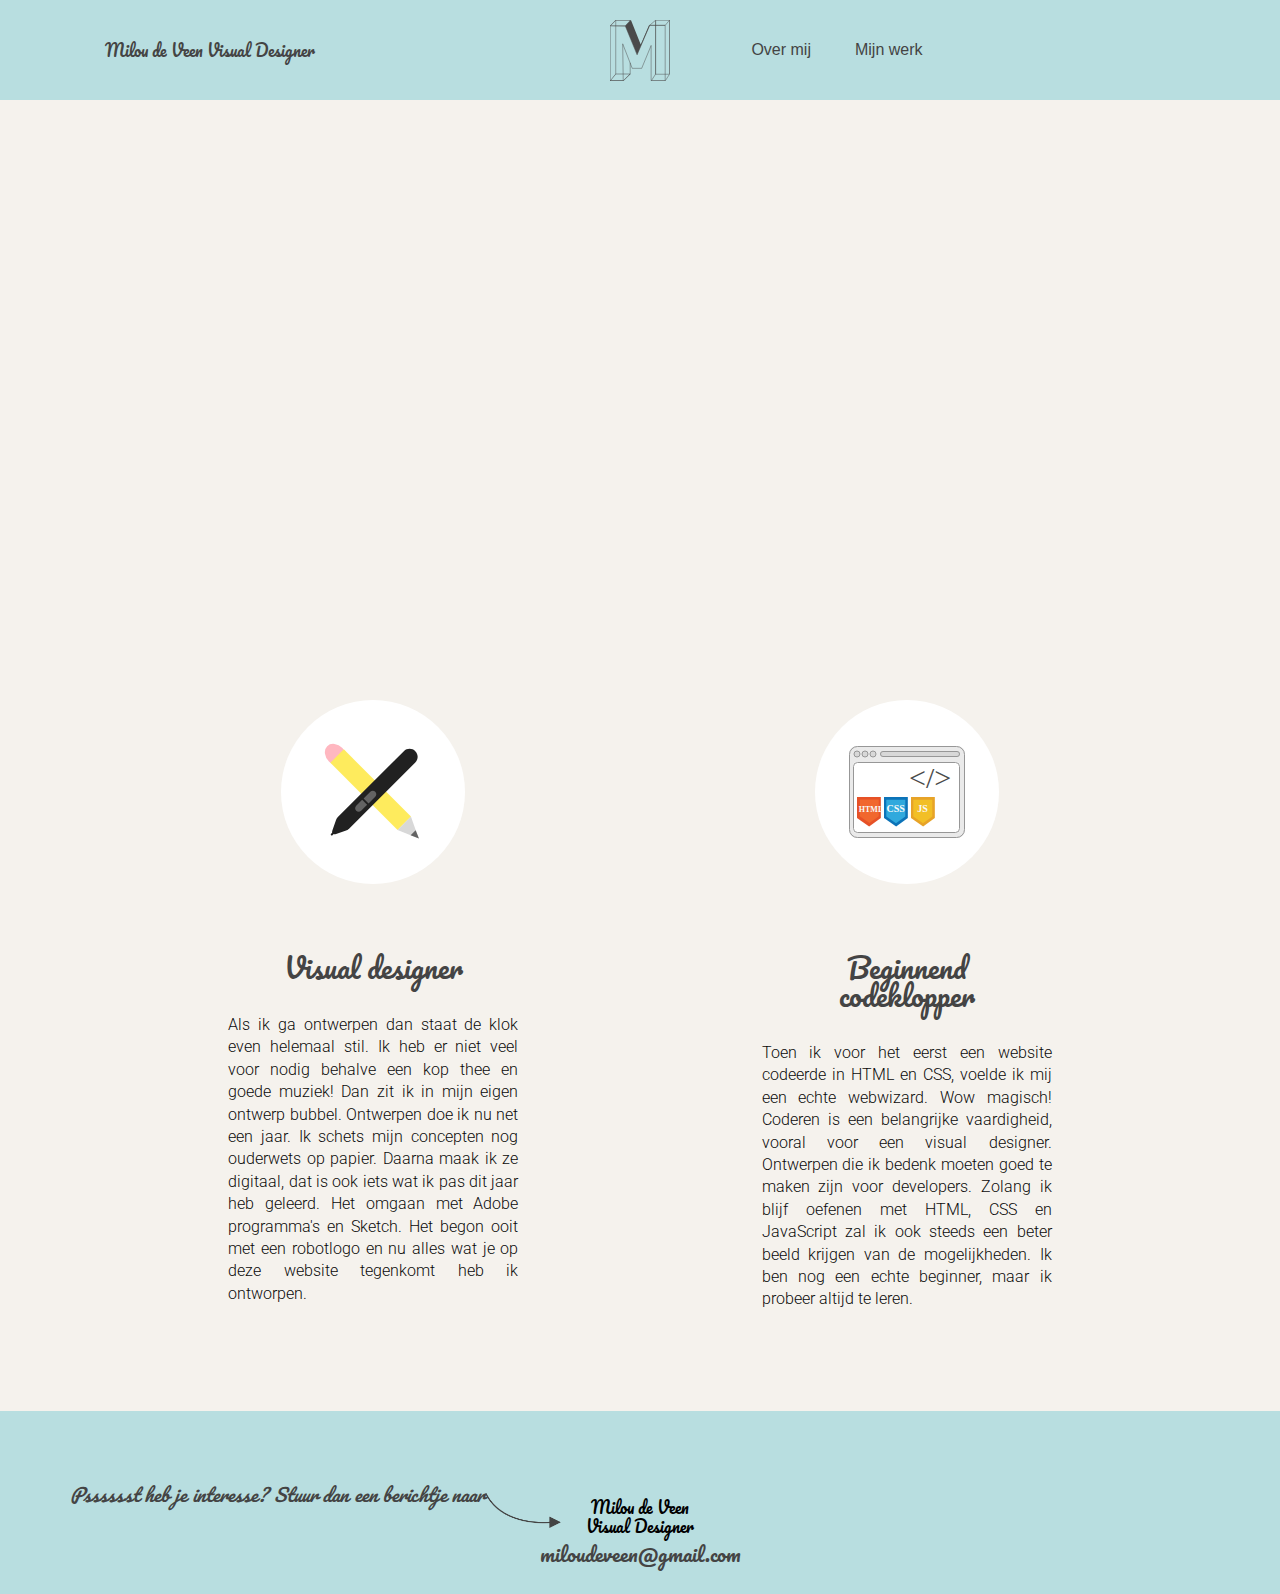
<file: index.html>
<!DOCTYPE html>
<html>

<head>
  <meta charset="utf-8">
  <meta name="viewport" content="width=device-width, initial-scale=1.0">
  <title>Milou's portfolio</title>
  <link href="styles/foundation.min.css" rel="stylesheet" type="text/css">
  <link href="styles/style.css" rel="stylesheet" type="text/css">
  <link href="https://fonts.googleapis.com/css?family=Roboto:300, 400" rel="stylesheet">
  <link href="https://fonts.googleapis.com/css?family=Pacifico" rel="stylesheet">
  <link href="assets/favicon.png" rel="shortcut icon" type="image/png">
</head>

<body>
  <header>
    <nav>
      <section class="span">
        <span class="begin-title show-for-small-only">Milou de Veen</span>
        <a href="index.html" class="begin-title hide-for-small">Milou de Veen Visual Designer</a>
      </section>
      <section>
        <ul id="logo-nav">
          <li>
            <a href="index.html">
              <img class="logo" src="assets/logo.svg" role="presentation" />
            </a>
          </li>
        </ul>
      </section>
      <section class="span show-for-small-only">
        <span class="begin-title">Visual Designer</span>
      </section>
      <section class="menu-section">
        <ul id="main-nav" class="menu">
          <li class="show-for-small-only active">
            <a href="index.html" class="active">Home</a>
          </li>
          <li>
            <a href="about.html">Over mij</a>
          </li>
          <li>
            <a href="cases.html">Mijn werk</a>
          </li>
        </ul>
      </section>
    </nav>
  </header>
  <div class="animation">
    <div id="scene-1">
      <div id="vinyl"></div>
      <div id="milou"></div>
      <div class="table-wrapper">
        <div id="table1" class="table"></div>
      </div>
    </div>
  </div>
  <section class="content">
    <div class="row">
      <div class="columns small-12 medium-6 large-3 large-offset-2">
        <img src="assets/design.svg" class="circle-image">
        <h3>Visual designer</h3>
        <p class="content-text">Als ik ga ontwerpen dan staat de klok even helemaal stil. Ik heb er niet veel voor nodig behalve een kop thee en goede muziek! Dan zit ik in mijn eigen ontwerp bubbel. Ontwerpen doe ik nu net een jaar. Ik schets mijn concepten nog ouderwets op papier. Daarna maak ik ze digitaal, dat is ook iets wat ik pas dit jaar heb geleerd. Het omgaan met Adobe programma's en Sketch. Het begon ooit met een robotlogo en nu alles wat je op deze website tegenkomt heb ik ontworpen. </p>
      </div>
      <div class="columns small-12 medium-6 large-3 end large-offset-2">
        <img src="assets/coderen.svg" class="circle-image">
        <h3>Beginnend codeklopper</h3>
        <p class="content-text">
          Toen ik voor het eerst een website codeerde in HTML en CSS, voelde ik mij een echte webwizard. Wow magisch! Coderen is een belangrijke vaardigheid, vooral voor een visual designer. Ontwerpen die ik bedenk moeten goed te maken zijn voor developers. Zolang ik blijf oefenen met HTML, CSS en JavaScript zal ik ook steeds een beter beeld krijgen van de mogelijkheden. Ik ben nog een echte beginner, maar ik probeer altijd te leren.
        </p>
      </div>
    </div>
  </section>
</body>
<footer class="contact">
  <div class="row">
    <h6>Psssssst heb je interesse? Stuur dan een berichtje naar</h6>
    <div class="contact-info">
      <p>Milou de Veen</p>
      <p>Visual Designer</p>
      <a href="mailto:miloudeveen@gmail.com" id="email">miloudeveen@gmail.com</a>
    </div>
  </div>
</footer>

</html>
</file>
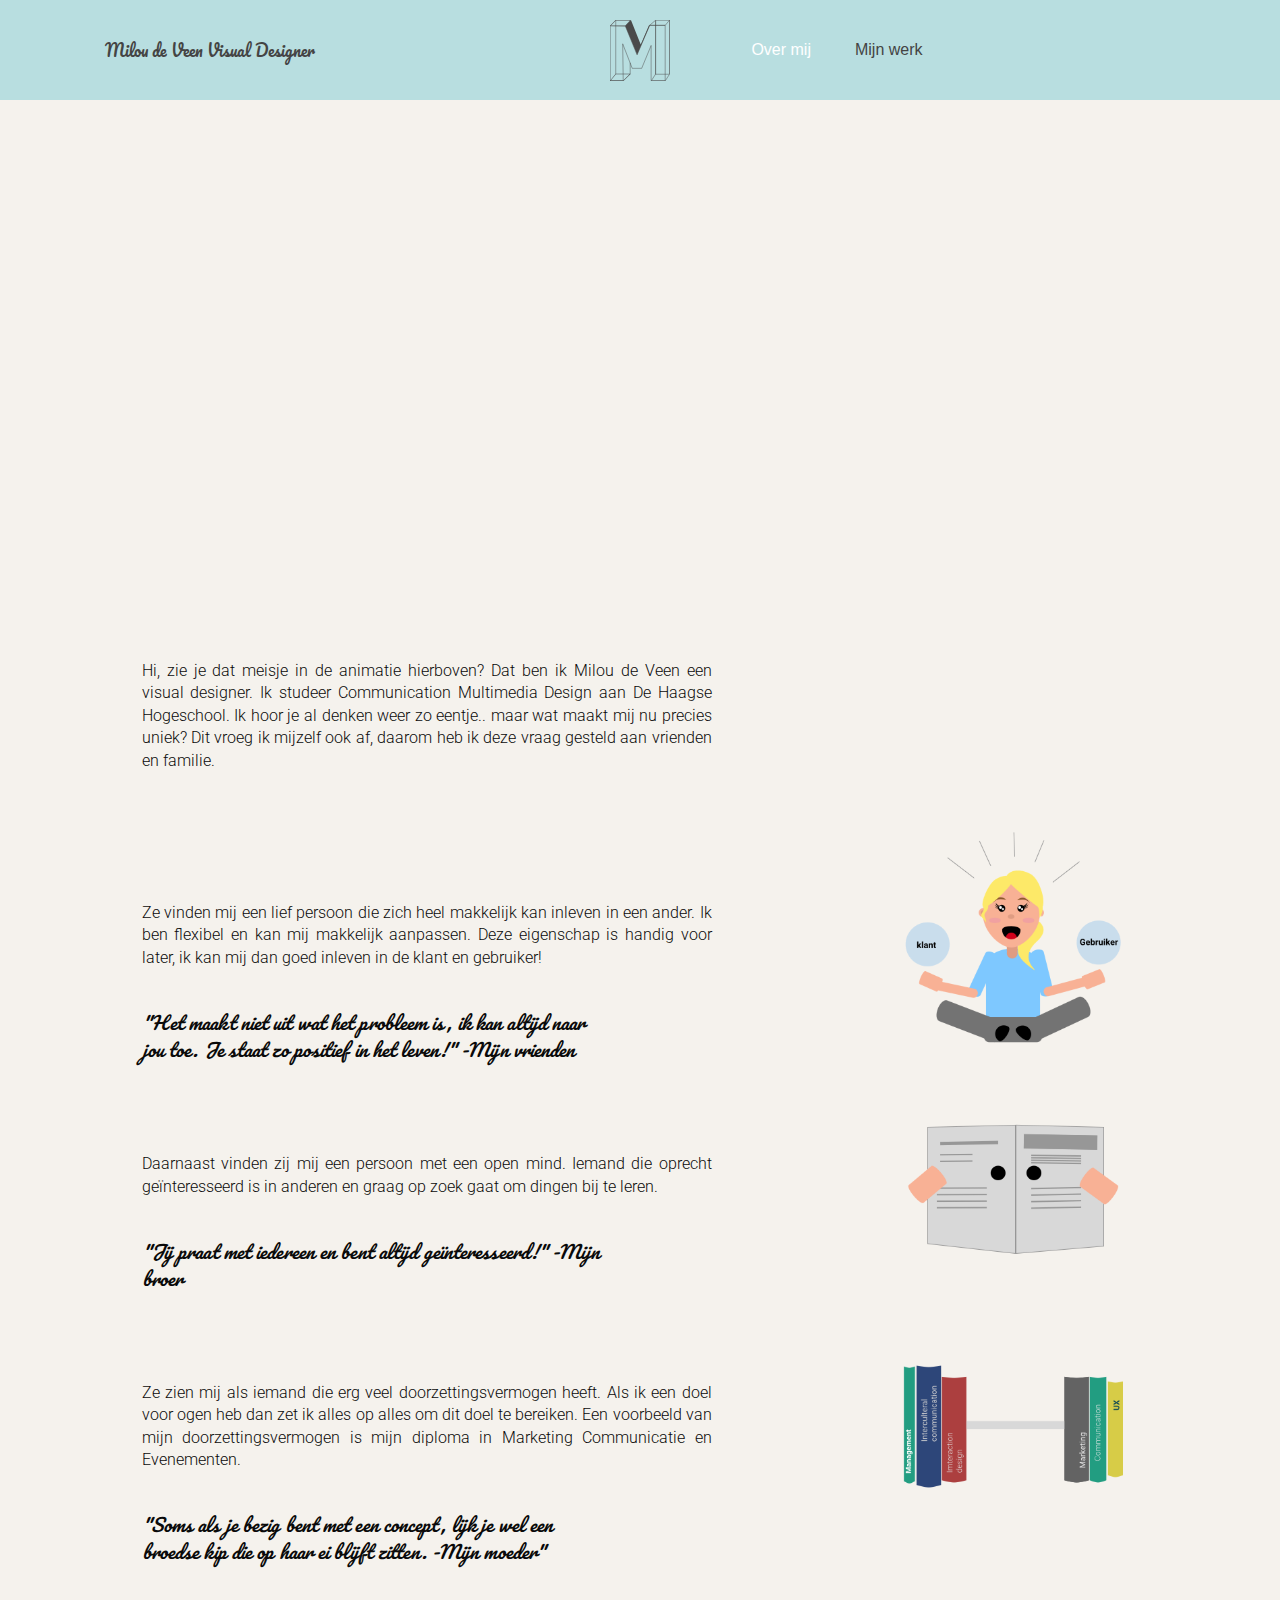
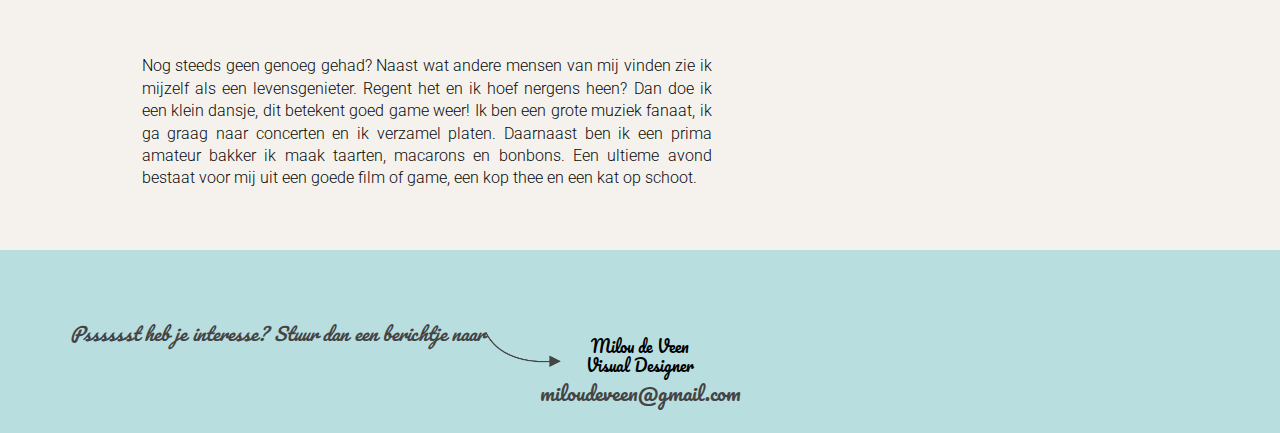
<file: about.html>
<!DOCTYPE html>
<html>
<head>
  <meta charset="utf-8">
  <meta name="viewport" content="width=device-width, initial-scale=1.0">
  <title>Milou's portfolio</title>
  <link href="styles/foundation.min.css" rel="stylesheet" type="text/css">
  <link href="styles/style.css" rel="stylesheet" type="text/css">
  <link href="https://fonts.googleapis.com/css?family=Roboto:300, 400" rel="stylesheet">
  <link href="https://fonts.googleapis.com/css?family=Pacifico" rel="stylesheet">
  <link href="assets/favicon.png" rel="shortcut icon" type="image/png">
</head>

<body>
  <header>
    <nav>
      <section class="span">
        <span class="begin-title show-for-small-only">Milou de Veen</span>
        <a href="index.html" class="begin-title hide-for-small">Milou de Veen Visual Designer</a>
      </section>
      <section>
        <ul id="logo-nav">
          <li>
            <a href="index.html">
              <img class="logo" src="assets/logo.svg" role="presentation" />
            </a>
          </li>
        </ul>
      </section>
      <section class="span show-for-small-only">
        <span class="begin-title">Visual Designer</span>
      </section>
      <section class="menu-section">
        <ul id="main-nav" class="menu">
          <li class="show-for-small-only active">
            <a href="index.html">Home</a>
          </li>
          <li>
            <a href="about.html" class="active">Over mij</a>
          </li>
          <li>
            <a href="cases.html">Mijn werk</a>
          </li>
        </ul>
      </section>
    </nav>
  </header>
  <div class="animation">
    <div id="scene-2">
      <div id="chef-hat"></div>
      <div id="milou"></div>
      <div class="table-wrapper">
        <div id="table2" class="table"></div>
      </div>
    </div>
  </div>
  <section class="introduction-about">
    <div class="row">
      <div class="columns small-12 medium-6 large-6 medium-offset-1">
        <p>Hi, zie je dat meisje in de animatie hierboven? Dat ben ik Milou de Veen een visual designer. Ik studeer Communication Multimedia Design aan De Haagse Hogeschool. Ik hoor je al denken weer zo eentje.. maar wat maakt mij nu precies uniek? Dit vroeg ik mijzelf ook af, daarom heb ik deze vraag gesteld aan vrienden en familie.</p>
      </div>
    </div>
  </section>
  <section class="content-about">
    <div class="row">
      <div class="columns small-12 medium-6 large-6 medium-offset-1">
        <p>Ze vinden mij een lief persoon die zich heel makkelijk kan inleven in een ander. Ik ben flexibel en kan mij makkelijk aanpassen. Deze eigenschap is handig voor later, ik kan mij dan goed inleven in de klant en gebruiker!</p>
        <blockquote>"Het maakt niet uit wat het probleem is, ik kan altijd naar jou toe. Je staat zo positief in het leven!" -Mijn vrienden</blockquote>
      </div>
      <div class="columns small-12 medium-3 large-3 medium-offset-1 end">
        <img src="assets/lotus_2.png" alt="lotushouding met klant en gebruiker in hand">
      </div>
    </div>
    <div class="row">
      <div class="columns small-12 medium-6 large-6 medium-offset-1 end">
        <p>Daarnaast vinden zij mij een persoon met een open mind. Iemand die oprecht geïnteresseerd is in anderen en graag op zoek gaat om dingen bij te leren.</p>
        <blockquote>"Jij praat met iedereen en bent altijd geïnteresseerd!" -Mijn broer</blockquote>
      </div>
      <div class="columns small-12 medium-3 large-3 medium-offset-1 end">
        <img src="assets/krant_2.png" alt="krant met ooggaten">
      </div>
    </div>
    <div class="row">
      <div class="columns small-12 medium-6 large-6 medium-offset-1">
        <p>Ze zien mij als iemand die erg veel doorzettingsvermogen heeft. Als ik een doel voor ogen heb dan zet ik alles op alles om dit doel te bereiken. Een voorbeeld van mijn doorzettingsvermogen is mijn diploma in Marketing Communicatie en Evenementen.</p>
        <blockquote>"Soms als je bezig bent met een concept, lijk je wel een broedse kip die op haar ei blijft zitten. -Mijn moeder"</blockquote>
      </div>
      <div class="columns small-12 medium-3 large-3 medium-offset-1 end">
        <img src="assets/halter.png" alt="halter gemaakt van boeken">
      </div>
    </div>
    <div class="row">
      <div class="columns small-12 medium-6 large-6 medium-offset-1">
        <!-- <div class="columns small-12 medium-6 large-6 medium-offset-1"> -->
        <p>Nog steeds geen genoeg gehad? Naast wat andere mensen van mij vinden zie ik mijzelf als een levensgenieter. Regent het en ik hoef nergens heen? Dan doe ik een klein dansje, dit betekent goed game weer! Ik ben een grote muziek fanaat, ik ga graag naar concerten en ik verzamel platen. Daarnaast ben ik een prima amateur bakker ik maak taarten, macarons en bonbons. Een ultieme avond bestaat voor mij uit een goede film of game, een kop thee en een kat op schoot. </p>
      </div>
    </div>
  </section>
</body>
<footer class="contact">
  <div class="row">
    <h6>Psssssst heb je interesse? Stuur dan een berichtje naar</h6>
    <div class="contact-info">
      <p>Milou de Veen</p>
      <p>Visual Designer</p>
      <a href="mailto:miloudeveen@gmail.com" id="email">miloudeveen@gmail.com</a>
    </div>
  </div>
</footer>

</html>
</file>
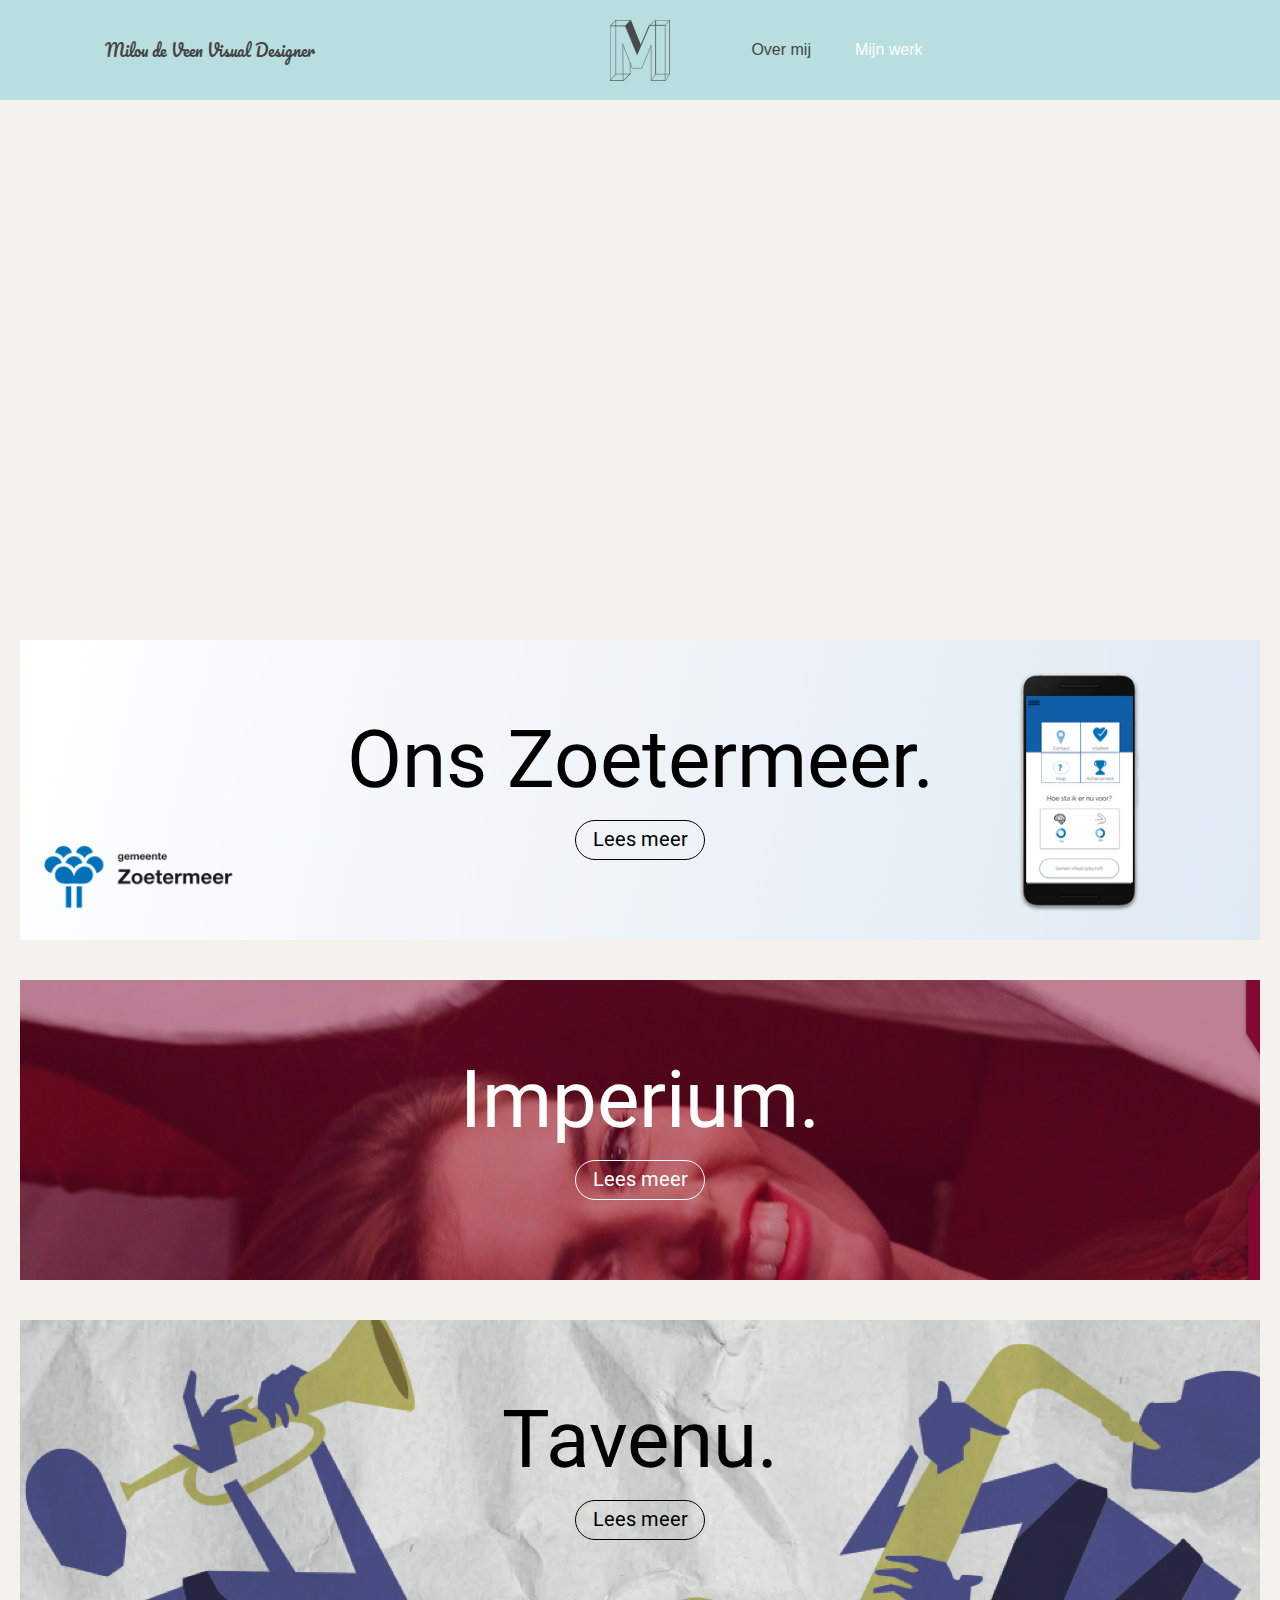
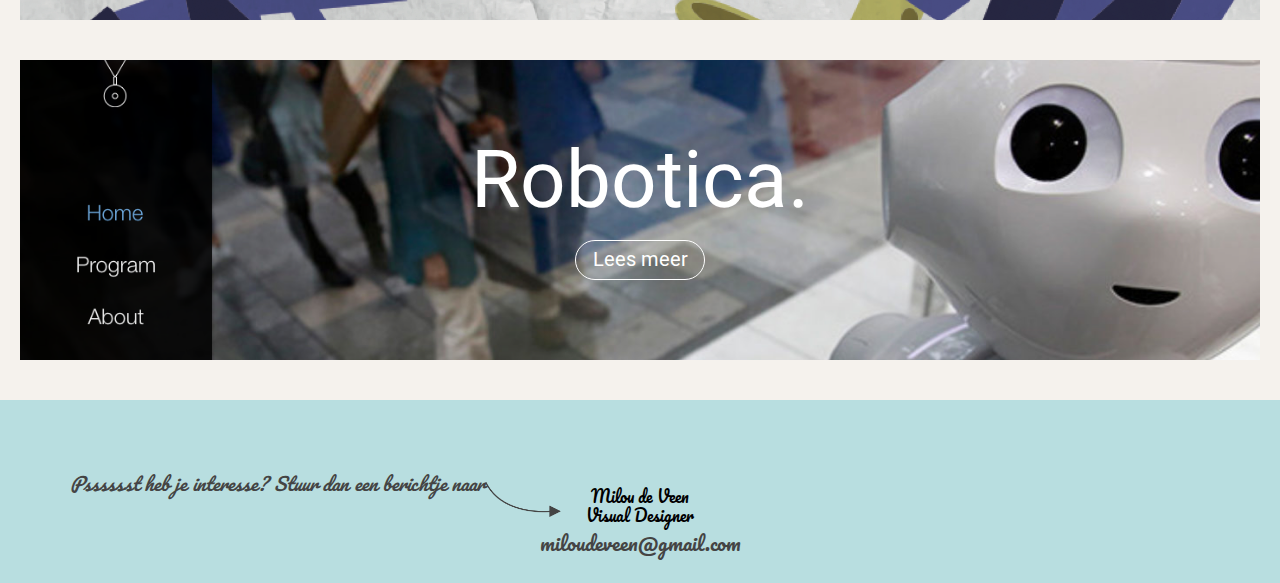
<file: cases.html>
<!DOCTYPE html>
<html>

<head>
  <meta charset="utf-8">
  <meta name="viewport" content="width=device-width, initial-scale=1.0">
  <title>Milou's portfolio</title>
  <link href="styles/foundation.min.css" rel="stylesheet" type="text/css">
  <link href="styles/style.css" rel="stylesheet" type="text/css">
  <link href="https://fonts.googleapis.com/css?family=Roboto:300, 400" rel="stylesheet">
  <link href="https://fonts.googleapis.com/css?family=Pacifico" rel="stylesheet">
  <link href="assets/favicon.png" rel="shortcut icon" type="image/png">
</head>

<body>
  <header>
    <nav>
      <section class="span">
        <span class="begin-title show-for-small-only">Milou de Veen</span>
        <a href="index.html" class="begin-title hide-for-small">Milou de Veen Visual Designer</a>
      </section>
      <section>
        <ul id="logo-nav">
          <li>
            <a href="index.html">
              <img class="logo" src="assets/logo.svg" role="presentation" />
            </a>
          </li>
        </ul>
      </section>
      <section class="span show-for-small-only">
        <span class="begin-title">Visual Designer</span>
      </section>
      <section class="menu-section">
        <ul id="main-nav" class="menu">
          <li class="show-for-small-only active">
            <a href="index.html">Home</a>
          </li>
          <li>
            <a href="about.html">Over mij</a>
          </li>
          <li>
            <a href="cases.html" class="active">Mijn werk</a>
          </li>
        </ul>
      </section>
    </nav>
  </header>
  <div class="animation">
    <div id="scene-3">
      <div id="poster"></div>
      <div id="milou"></div>
      <div class="table-wrapper">
        <div id="table3" class="table"></div>
      </div>
    </div>
  </div>
  <section class="cases">
    <div id="case-1" class="case black">
      <p>Ons Zoetermeer.</p>
      <a class="button" href="casestudy-onszoetermeer.html">Lees meer</a>
    </div>
    <div id="case-2" class="case white">
      <p>Imperium.</p>
      <a class="button" href="casestudy-imperium.html">Lees meer</a>
    </div>
    <div id="case-3" class="case black">
      <p>Tavenu.</p>
      <a class="button" href="casestudy-tavenu.html">Lees meer</a>
    </div>
    <div id="case-4" class="case white">
      <p>Robotica.</p>
      <a class="button" href="casestudy-robotica.html">Lees meer</a>
    </div>
  </section>
</body>
<footer class="contact">
  <div class="row">
    <h6>Psssssst heb je interesse? Stuur dan een berichtje naar</h6>
    <div class="contact-info">
      <p>Milou de Veen</p>
      <p>Visual Designer</p>
      <a href="mailto:miloudeveen@gmail.com" id="email">miloudeveen@gmail.com</a>
    </div>
  </div>
</footer>

</html>
</file>
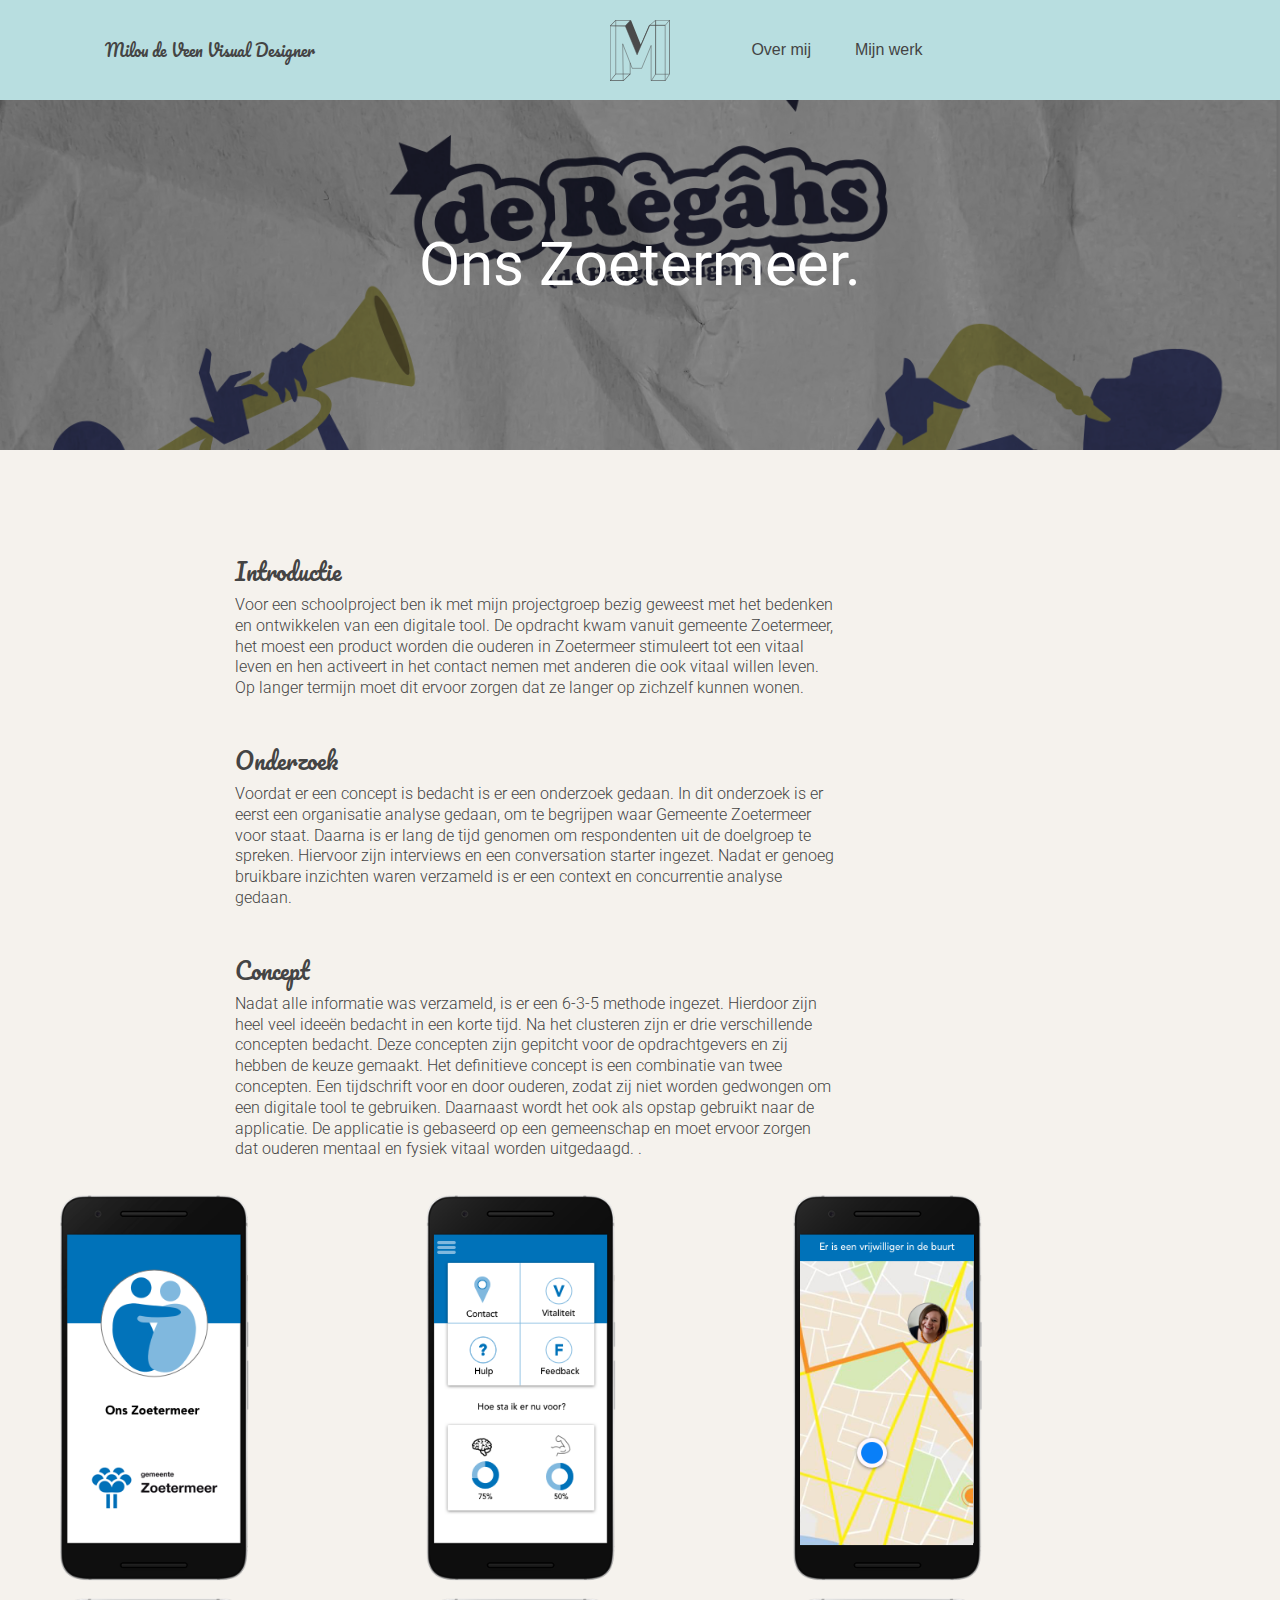
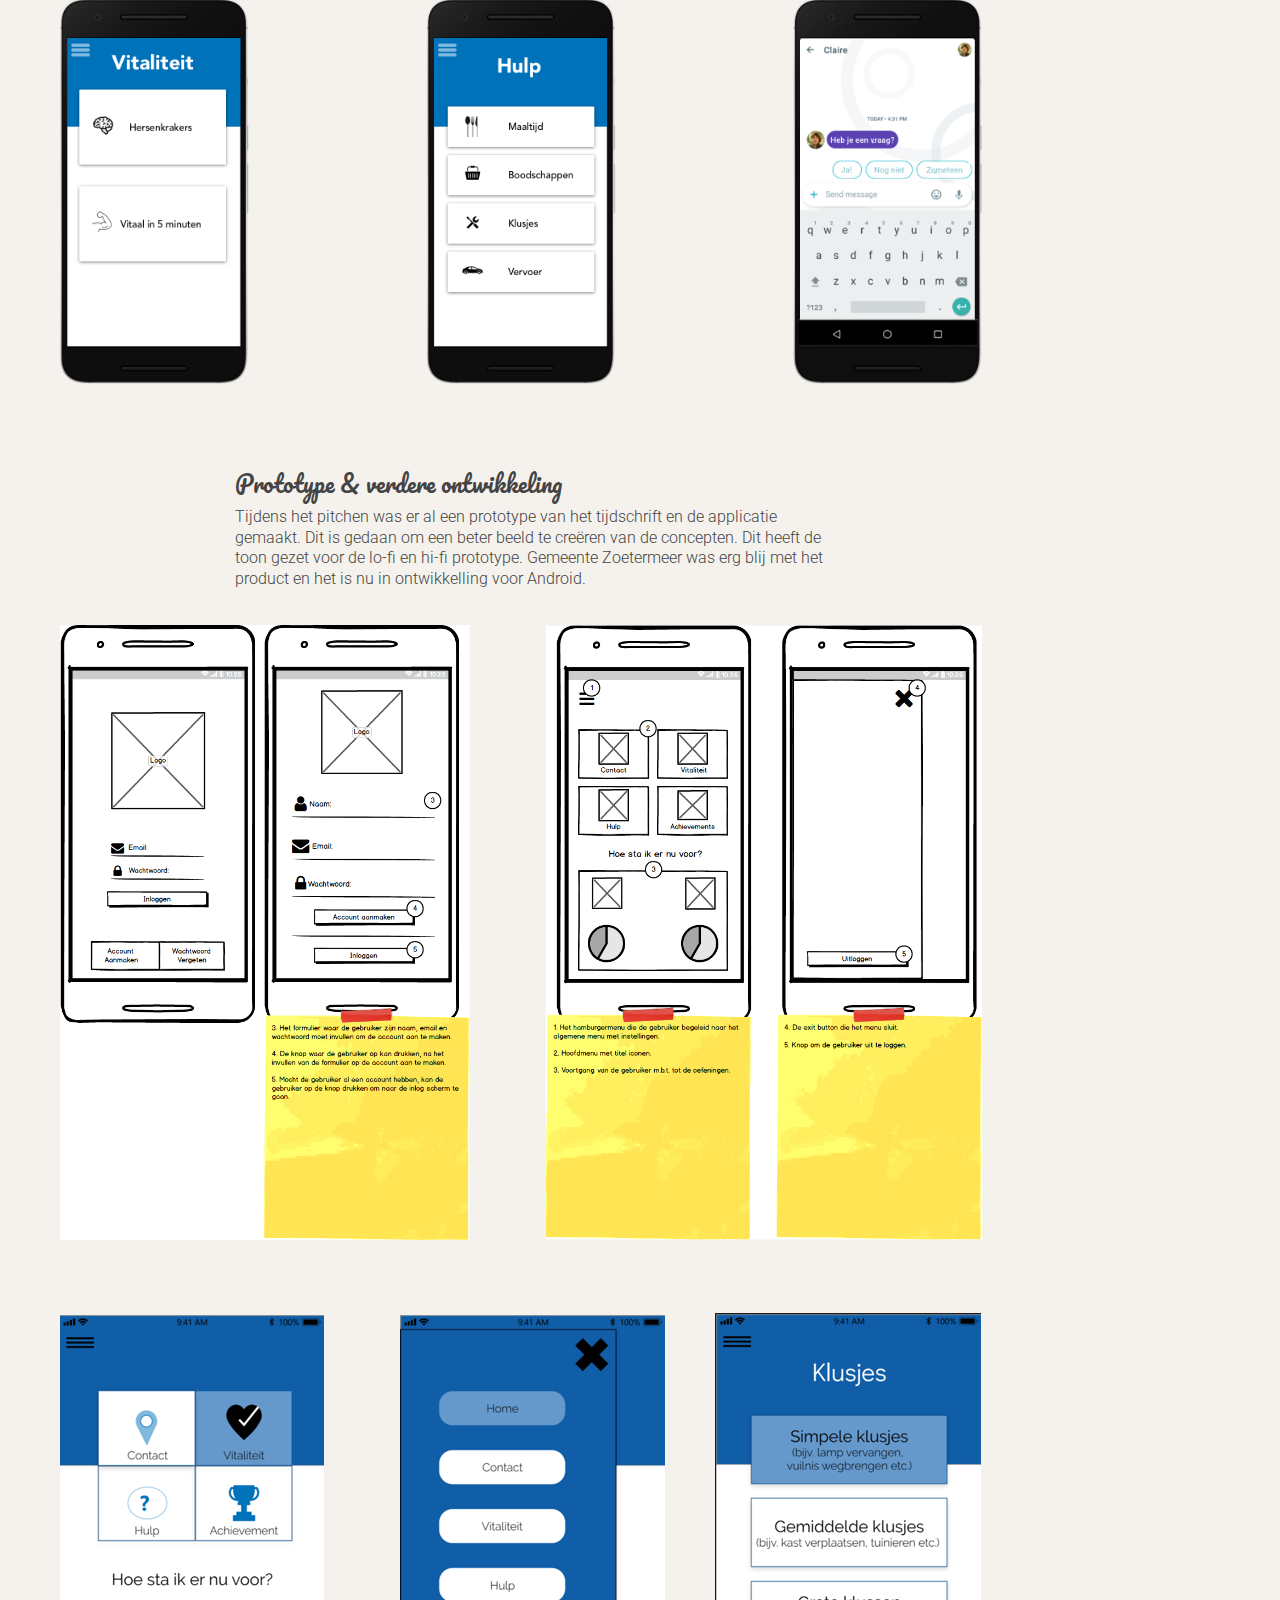
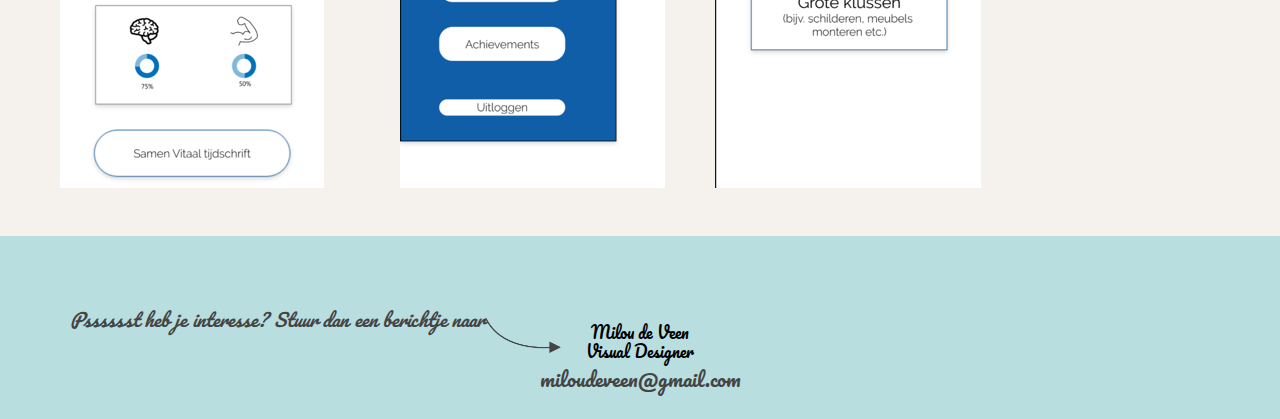
<file: casestudy-onszoetermeer.html>
<!DOCTYPE html>
<html>
<head>
  <meta charset="utf-8">
  <meta name="viewport" content="width=device-width, initial-scale=1.0">
  <title>Milou's portfolio</title>
  <link href="styles/foundation.min.css" rel="stylesheet" type="text/css">
  <link href="styles/style.css" rel="stylesheet" type="text/css">
  <link href="https://fonts.googleapis.com/css?family=Roboto:300, 400" rel="stylesheet">
  <link href="https://fonts.googleapis.com/css?family=Pacifico" rel="stylesheet">
  <link href="assets/favicon.png" rel="shortcut icon" type="image/png">
</head>
<body>
  <header>
    <nav>
      <section class="span">
        <span class="begin-title show-for-small-only">Milou de Veen</span>
        <a href="index.html" class="begin-title hide-for-small">Milou de Veen Visual Designer</a>
      </section>
      <section>
        <ul id="logo-nav">
          <li>
            <a href="index.html">
              <img class="logo" src="assets/logo.svg" role="presentation" />
            </a>
          </li>
        </ul>
      </section>
      <section class="span show-for-small-only">
        <span class="begin-title">Visual Designer</span>
      </section>
      <section class="menu-section">
        <ul id="main-nav" class="menu">
          <li class="show-for-small-only active">
            <a href="index.html">Home</a>
          </li>
          <li>
            <a href="about.html">Over mij</a>
          </li>
          <li>
            <a href="cases.html">Mijn werk</a>
          </li>
        </ul>
      </section>
    </nav>
  </header>
  <section class="header ons-zoetermeer">
    <div class="overlay"></div>
    <h1>Ons Zoetermeer.</h1>
  </section>
  <section class="content-case">
    <div class="row">
      <div class="columns large-6 large-push-2 medium-10 medium-push-1">
        <h2>Introductie</h2>
        <p> Voor een schoolproject ben ik met mijn projectgroep bezig geweest met het bedenken en ontwikkelen van een digitale tool. De opdracht kwam vanuit gemeente Zoetermeer, het moest een product worden die ouderen in Zoetermeer stimuleert tot een vitaal leven en hen activeert in het contact nemen met anderen die ook vitaal willen leven. Op langer termijn moet dit ervoor zorgen dat ze langer op zichzelf kunnen wonen.  </p>
        <h2>Onderzoek</h2>
        <p class="content-case ">Voordat er een concept is bedacht is er een onderzoek gedaan. In dit onderzoek is er eerst een organisatie analyse gedaan, om te begrijpen waar Gemeente Zoetermeer voor staat. Daarna is er lang de tijd genomen om respondenten uit de doelgroep te spreken. Hiervoor zijn interviews en een conversation starter ingezet. Nadat er genoeg bruikbare inzichten waren verzameld is er een context en concurrentie analyse gedaan. </p>
      </div>
    </div>
    <div class="row">
      <div class="columns large-6 large-push-2 medium-10 medium-push-1">
        <h2>Concept</h2>
        <p>Nadat alle informatie was verzameld, is er een 6-3-5 methode ingezet. Hierdoor zijn heel veel ideeën bedacht in een korte tijd. Na het clusteren zijn er drie verschillende concepten bedacht. Deze concepten zijn gepitcht voor de opdrachtgevers en zij hebben de keuze gemaakt. Het definitieve concept is een combinatie van twee concepten. Een tijdschrift voor en door ouderen, zodat zij niet worden gedwongen om een digitale tool te gebruiken. Daarnaast wordt het ook als opstap gebruikt naar de applicatie. De applicatie is gebaseerd op een gemeenschap en moet ervoor zorgen dat ouderen mentaal en fysiek vitaal worden uitgedaagd. .</p>
      </div>
    </div>
    <div class="row">
      <div class="columns">
        <img class="ons-zoetermeer" src="assets/stap1.png" alt="prototype tijdens pitch">
      </div>
    </div>
    <div class="row">
      <div class="columns large-6 large-push-2 medium-10 medium-push-1">
        <h2>Prototype &amp; verdere ontwikkeling </h2>
        <p>Tijdens het pitchen was er al een prototype van het tijdschrift en de applicatie gemaakt. Dit is gedaan om een beter beeld te creëren van de concepten. Dit heeft de toon gezet voor de lo-fi en hi-fi prototype. Gemeente Zoetermeer was erg blij met het product en het is nu in ontwikkelling voor Android.</p>
      </div>
    </div>
    <div class="row">
      <div class="columns">
        <img class="ons-zoetermeer" src="assets/stap2.png" alt="lo-fi prototype">
      </div>
    </div>
    <div class="row">
      <div class="columns">
        <img class="ons-zoetermeer" src="assets/stap3.png" alt="hi-fi prototype">
      </div>
    </div>
  </section>
</body>
<footer class="contact">
  <div class="row">
    <h6>Psssssst heb je interesse? Stuur dan een berichtje naar</h6>
    <div class="contact-info">
      <p>Milou de Veen</p>
      <p>Visual Designer</p>
      <a href="mailto:miloudeveen@gmail.com" id="email">miloudeveen@gmail.com</a>
    </div>
  </div>
</footer>

</html>
</file>
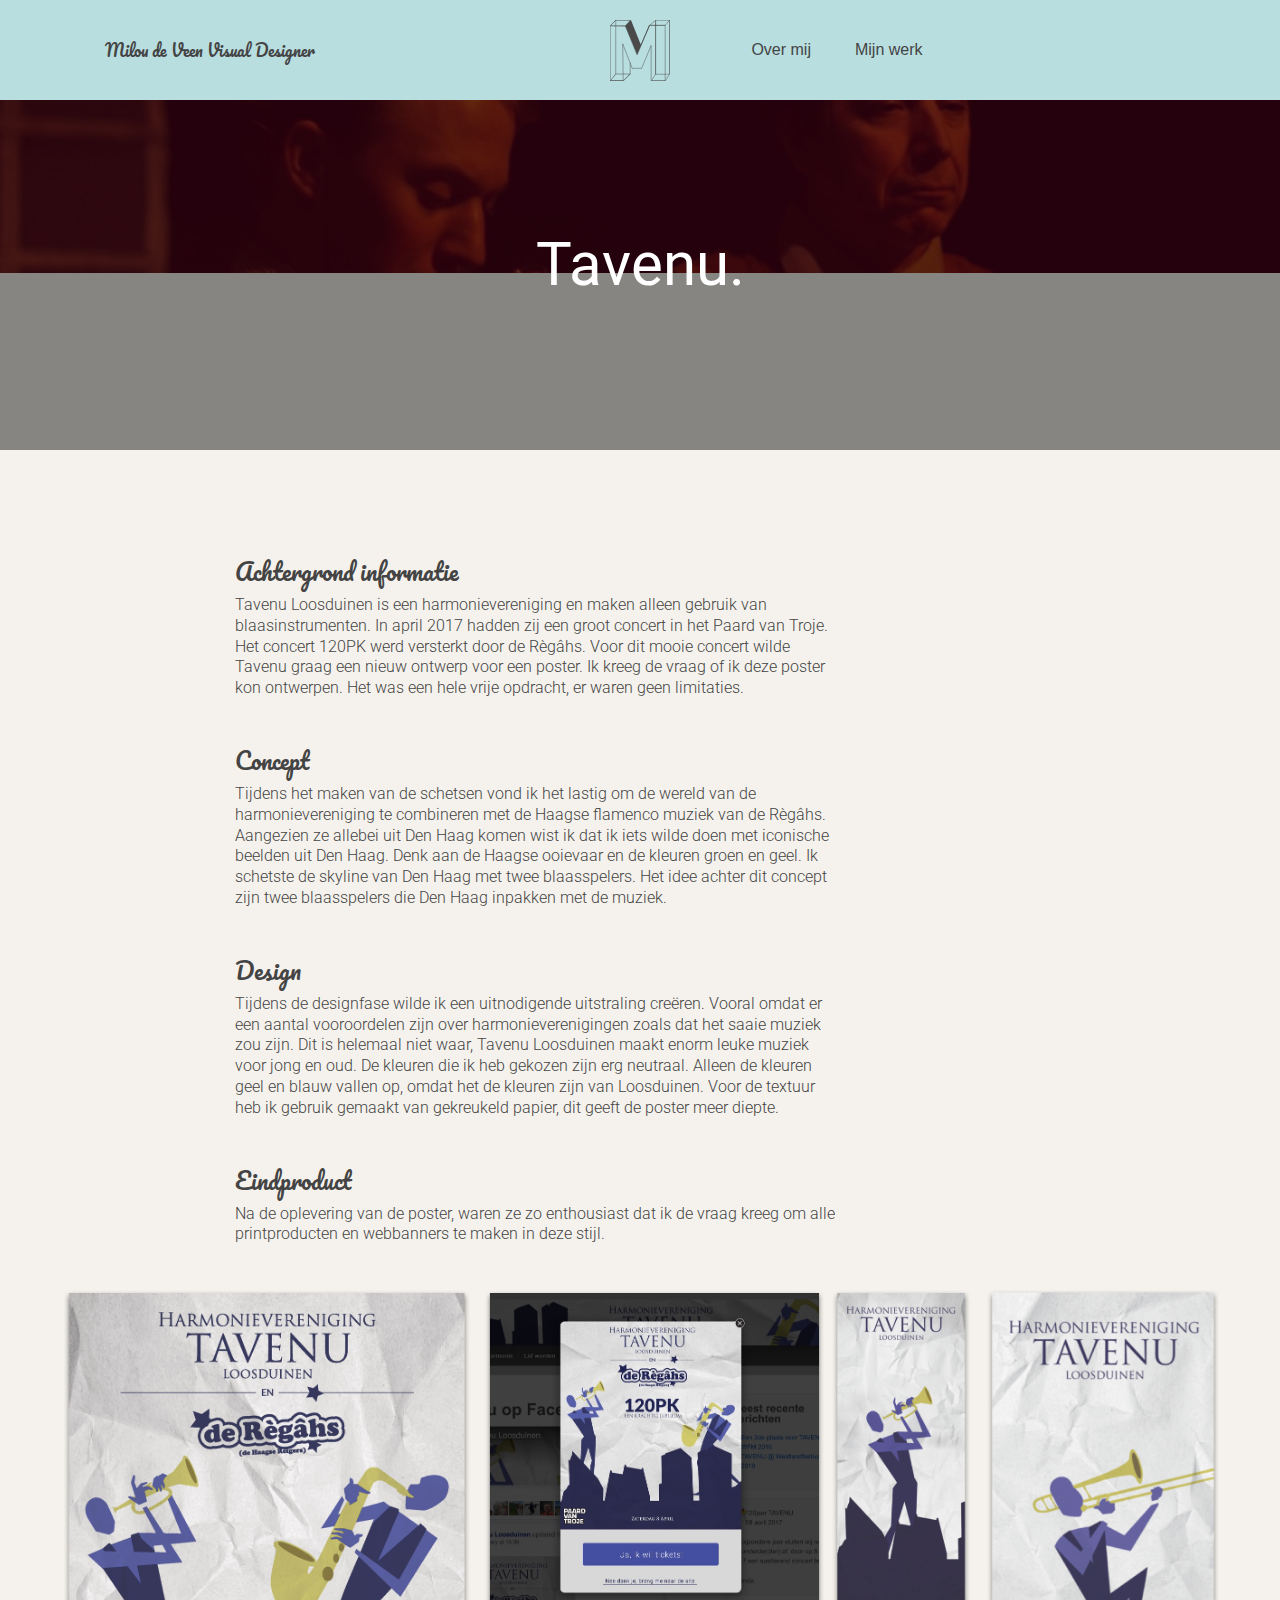
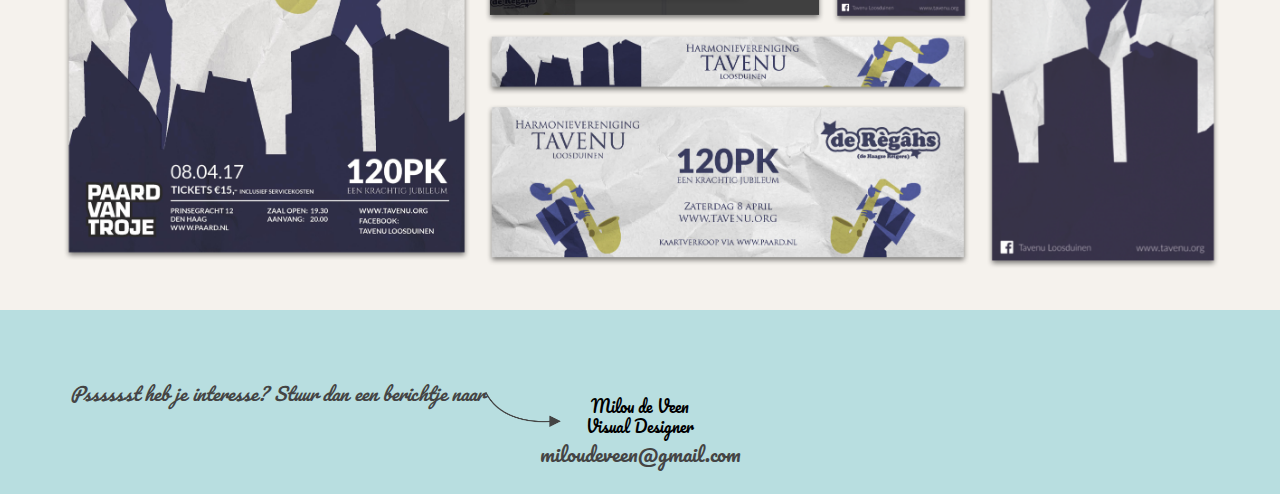
<file: casestudy-tavenu.html>
<!DOCTYPE html>
<html>

<head>
  <meta charset="utf-8">
  <meta name="viewport" content="width=device-width, initial-scale=1.0">
  <title>Milou's portfolio</title>
  <link href="styles/foundation.min.css" rel="stylesheet" type="text/css">
  <link href="styles/style.css" rel="stylesheet" type="text/css">
  <link href="https://fonts.googleapis.com/css?family=Roboto:300, 400" rel="stylesheet">
  <link href="https://fonts.googleapis.com/css?family=Pacifico" rel="stylesheet">
  <link href="assets/favicon.png" rel="shortcut icon" type="image/png">
</head>

<body>
  <header>
    <nav>
      <section class="span">
        <span class="begin-title show-for-small-only">Milou de Veen</span>
        <a href="index.html" class="begin-title hide-for-small">Milou de Veen Visual Designer</a>
      </section>
      <section>
        <ul id="logo-nav">
          <li>
            <a href="index.html">
              <img class="logo" src="assets/logo.svg" role="presentation" />
            </a>
          </li>
        </ul>
      </section>
      <section class="span show-for-small-only">
        <span class="begin-title">Visual Designer</span>
      </section>
      <section class="menu-section">
        <ul id="main-nav" class="menu">
          <li class="show-for-small-only active">
            <a href="index.html">Home</a>
          </li>
          <li>
            <a href="about.html">Over mij</a>
          </li>
          <li>
            <a href="cases.html">Mijn werk</a>
          </li>
        </ul>
      </section>
    </nav>
  </header>
  <section class="header tavenu">
    <div class="overlay"></div>
    <h1>Tavenu.</h1>
  </section>
  <section class="content-case">
    <div class="row">
      <div class="columns large-6 large-push-2 medium-10 medium-push-1">
        <h2>Achtergrond informatie</h2>
        <p>Tavenu Loosduinen is een harmonievereniging en maken alleen gebruik van blaasinstrumenten. In april 2017 hadden zij een groot concert in het Paard van Troje. Het concert 120PK werd versterkt door de Règâhs. Voor dit mooie concert wilde Tavenu graag een nieuw ontwerp voor een poster. Ik kreeg de vraag of ik deze poster kon ontwerpen. Het was een hele vrije opdracht, er waren geen limitaties.</p>
        <h2>Concept</h2>
        <p>Tijdens het maken van de schetsen vond ik het lastig om de wereld van de harmonievereniging te combineren met de Haagse flamenco muziek van de Règâhs. Aangezien ze allebei uit Den Haag komen wist ik dat ik iets wilde doen met iconische beelden uit Den Haag. Denk aan de Haagse ooievaar en de kleuren groen en geel. Ik schetste de skyline van Den Haag met twee blaasspelers. Het idee achter dit concept zijn twee blaasspelers die Den Haag inpakken met de muziek. </p>
        <h2>Design</h2>
        <p>Tijdens de designfase wilde ik een uitnodigende uitstraling creëren. Vooral omdat er een aantal vooroordelen zijn over harmonieverenigingen zoals dat het saaie muziek zou zijn. Dit is helemaal niet waar, Tavenu Loosduinen maakt enorm leuke muziek voor jong en oud. De kleuren die ik heb gekozen zijn erg neutraal. Alleen de kleuren geel en blauw vallen op, omdat het de kleuren zijn van Loosduinen. Voor de textuur heb ik gebruik gemaakt van gekreukeld papier, dit geeft de poster meer diepte.</p>
        <h2>Eindproduct</h2>
        <p>Na de oplevering van de poster, waren ze zo enthousiast dat ik de vraag kreeg om alle printproducten en webbanners te maken in deze stijl.</p>
      </div>
    </div>
    <div class="row">
      <div class="columns">
        <a href="assets/tavenu-artboard.png"><img src="assets/tavenu-artboard.png" alt="colage eindproducten tavenu"></a>
      </div>
    </div>
  </section>
</body>
<footer class="contact">
  <div class="row">
    <h6>Psssssst heb je interesse? Stuur dan een berichtje naar</h6>
    <div class="contact-info">
      <p>Milou de Veen</p>
      <p>Visual Designer</p>
      <a href="mailto:miloudeveen@gmail.com" id="email">miloudeveen@gmail.com</a>
    </div>
  </div>
</footer>

</html>
</file>
<file: styles/style.css>
/* ========================= *\
||													 ||
|| 	CSS RESET								 ||
||													 ||
\* ========================= */


/* Removes the shitty default styling browsers add */


/* http://meyerweb.com/eric/tools/css/reset/ 
   v2.0 | 20110126
   License: none (public domain)
*/

html,body,div,span,applet,object,iframe,h1,h2,h3,h4,h5,h6,p,blockquote,pre,a,abbr,acronym,address,big,cite,code,del,dfn,em,img,ins,kbd,q,s,samp,small,strike,strong,sub,sup,tt,var,b,u,i,
center,dl,dt,dd,ol,ul,li,fieldset,
form,label,legend,table,caption,tbody,tfoot,thead,tr,th,td,article,aside,canvas,details,embed,figure,figcaption,footer,header,hgroup,menu,nav,output,ruby,section,summary,time,mark,audio,video {
  margin: 0;padding: 0;border: 0;font-size: 100%;font: inherit;vertical-align: baseline;
}
/* HTML5 display-role reset for older browsers */
article,aside,details,figcaption,figure,footer,header,hgroup,menu,nav,section { display: block; }
body {line-height: 1;}

ol,ul {list-style: none;}

blockquote,q {quotes: none;}

blockquote:before,blockquote:after,q:before,q:after {content: '';content: none;}

table {border-collapse: collapse;border-spacing: 0;}


/* ========================= *\
||													 ||
|| 	Typography								   ||
||													 ||
\* ========================= */

h1, h2, h3 {
  font-family: 'Pacifico';
  color: #444;
  font-size: 34px;
  margin-top: 50px;
  margin-bottom: 12px;
  padding: 0;
}

h2 {
  font-size: 26px;
}

h2 {
  font-size: 23px;
}

h6 {
  font-family: 'Pacifico';
  color: #444;
  font-size: 20px;
}


/* ========================= *\
||													 ||
|| 	General								   ||
||													 ||
\* ========================= */

.animation {
  width: 100%;
  height: 350px;
  overflow: hidden;
  position: relative;
}

body {
  background-color: #f5f2ed;
}

header {
  background-color: #B8DEE0;
  height: 100px;
  width: 100%;
}

header nav {
  display: grid;
  grid-template-columns: repeat(5, 1fr);
  grid-template-rows: 50px 50px;
}

header section {
  height: 100%;
  /* width: 33%; */
  /* display: inline-block; */
  /* display: grid; */
  /* vertical-align: top; */
}

header section:first-child {
  /* float: left; */
  /* grid-column: 1/3; */
  grid-column: span 2;
}

header section.span {
  text-align: center;
}

header section:nth-child(2) {
  grid-column: 3/4;
}

header section:nth-child(2) ul, header section:nth-child(2) ul li {
  height: 50px;
  width: 100%;
}

header section:nth-child(2) ul li {
  padding: 5px;
}

header section:nth-child(2) a {
  height: 40px;
  width: 40px;
  display: block;
  margin: 0 auto;
}

header section:nth-child(3) {
  grid-column: 4/6;
}

header section:last-child {
  /* float: right; */
  grid-column: 1/6;
}

.begin-title {
  vertical-align: top;
  /* height: 70px; */
  /* line-height: 70px; */
  height: 50px;
  line-height: 50px;
  /* padding: 0 20px; */
  padding: 0 5px;
  text-decoration: none;
  font-family: 'Pacifico';
  /* font-size: 20px; */
  font-size: 16px;
  color: #444;
}

.logo {
  display: block;
  margin-left: auto;
  margin-right: auto;
}

.menu {
  display: block;
}

.menu li {
  /* display: inline-block; */
}

.menu a {
  vertical-align: top;
  height: 50px;
  line-height: 50px;
  padding: 0 5px;
  text-decoration: none;
  font-family: 'Open Sans', sans-serif;
  color: #444;
}

.menu a.active {
  color: white;
}

.menu a:hover {
  color: #f5f2ed;
  cursor: pointer;
  /*font-weight: bolder;*/
  transition: 200ms;
}

.circle-image {
  margin: 0 auto;
}

footer {
  /*width: 100%;*/
  background-color: #B8DEE0;
}

footer.contact {
  padding: 50px;
}

footer p {
  color: #000;
  font-family: 'Pacifico';
  text-align: center;
}

footer h6 {
  display: inline-block;
}

footer h6::after {
  content: '';
  background-image: url('../assets/arrow.png');
  background-size: contain;
  background-repeat: no-repeat;
  display: inline-block;
  width: 240px;
  height: 35px;
  position: static;
  margin-top: 22px;
}

#email {
  font-size: 20px;
  font-family: 'Pacifico';
  color: #444;
  text-decoration: none;
  display: block;
  position: absolute;
  text-align: center;
  width: 100%;
  transition: 200ms;
}

#email:hover {
  color: #f5f2ed;
}

footer .contact-info {
  position: relative;
  margin-top: 20px;
}

footer .contact-info p {
  line-height: 1.2;
}

footer .contact-info p:not(:first-child):not(:last-child) {
  margin-bottom: 8px;
}


/*
footer img { 
	max-width: 5%;
	height: auto;
	position: relative;
	left: 450px;
}
*/


/*span {
	vertical-align: top;
	height: 70px;
	line-height: 70px;
	padding: 0 20px;
	text-decoration: none;
	font-family: 'Pacifico';
	font-size: 20px;
	color: #444;
	margin-left: 100px;
} */

.content img {
  display: block;
  margin: 0 auto;
}

.content h3 {
  font-family: 'Pacifico';
  font-size: 28px;
  color: #444;
  padding: 20px;
  text-align: center;
}


/* ========================= *\
||													 ||
|| 	FIRST SETTING						 ||
||													 ||
\* ========================= */

#scene-1 {
  position: absolute;
  top: 0px;
  height: 350px;
  width: 100%;
  background-color: #f5f2ed;
  background-size: contain;
  background-repeat: translateX(-50%);
  padding-top: rem-calc(60);
}

#milou {
  animation-name: animateInX;
  animation-delay: 0s;
  /* Temp */
  animation-duration: 1ms;
  /* End of temp */
  animation-duration: 1.3s;
  animation-fill-mode: forwards;
  animation-timing-function: ease-out;
  background-image: url('../assets/milou_4.svg');
  background-image: url('../assets/milou_4.svg');
  background-repeat: no-repeat;
  background-size: contain;
  background-position: bottom center;
  position: absolute;
  width: 100%;
  height: 100%;
  bottom: 10px;
  max-height: 275px;
  transform: translateX(-100%);
}

#vinyl {
  width: 100px;
  height: 100px;
  background-image: url('../assets/vinyl.png');
  background-repeat: no-repeat;
  background-size: cover;
  background-position: center;
  position: absolute;
  top: 40px;
  right: 10%;
  animation-name: vinylSlideIn;
  animation-delay: 2s;
  animation-duration: 250ms;
  animation-fill-mode: forwards;
  animation-timing-function: ease-out;
  transform: translateX(200%);
}


/*#candle {
	height: 26px;
	width: 26px;
	position: absolute;
	bottom: 129px;
	right: 70px;
	/*right: 400px;
}*/


/*#candle-lighting {
	animation-name: candleFlickering;
	animation-delay: 1.5s;
	animation-duration: 600ms;
	animation-iteration-count: infinite;
	animation-timing-function: cubic-bezier(.31, -0.17, .72, 1.18);
	animation-direction: alternate;
	transform-origin: center;
}*/

.table-wrapper {
  height: 200px;
  width: 100%;
  bottom: 0;
  animation-name: animateOutY;
  animation-delay: 1.5s;
  animation-duration: .5s;
  /* Temp */
  /*animation-delay: 0s;*/
  /*animation-duration: 1ms;*/
  /* End of temp */
  animation-fill-mode: forwards;
  animation-timing-function: cubic-bezier(.31, -0.17, .72, 1.18);
  position: absolute;
  transform: translateY(100%);
  height: 175px;
}

.table {
  background-repeat: no-repeat;
  background-size: contain;
  background-position: bottom center;
  width: 100%;
  height: 175px;
}

#table1 {
  background-image: url('../assets/desk.svg');
}


/* ========================= *\
||													 ||
|| 	SECOND SETTING						 ||
||													 ||
\* ========================= */

#scene-2 .table-wrapper {
  height: 220px;
}

#table2 {
  background-image: url('../assets/kitchen.svg');
  height: 100%;
}

#chef-hat {
  background-image: url('../assets/chef-hat.svg');
  background-repeat: no-repeat;
  background-size: contain;
  background-position: bottom center;
  height: 180px;
  width: 85px;
  position: relative;
  /* position: absolute;
  left: 37.5%;
  top: -82px; */
  margin: 0 auto; 
  display: block;
  z-index: 5;
  transform: translateY(-500%);
  animation-name: bounceInDown;
  animation-delay: 1.8s;
  animation-duration: 0.8s;
  /* Temp */
  /*animation-delay: 0s;*/
  /*animation-duration: 1ms;*/
  /* End of temp */
  animation-fill-mode: forwards;
  animation-timing-function: cubic-bezier(.31, -0.17, .72, 1.18);
}

#scene-2 #milou {
  height: 350px;
  position: relative; 
  margin: -30px auto 0; 
  left: 8px; 
  transform: translateX(-100%);

}

@keyframes bounceInDown {
  0%,
  60%,
  75%,
  90%,
  100% {
    -webkit-transition-timing-function: cubic-bezier(0.215, 0.610, 0.355, 1.000);
    transition-timing-function: cubic-bezier(0.215, 0.610, 0.355, 1.000);
  }
  0% {
    opacity: 0;
    -webkit-transform: translate3d(0, -500px, 0);
    transform: translate3d(0, -500px, 0);
  }
  60% {
    opacity: 1;
    -webkit-transform: translate3d(0, 15px, 0);
    transform: translate3d(0, 15px, 0);
  }
  75% {
    -webkit-transform: translate3d(0, -10px, 0);
    transform: translate3d(0, -10px, 0);
  }
  90% {
    -webkit-transform: translate3d(0, 5px, 0);
    transform: translate3d(0, 5px, 0);
  }
  100% {
    -webkit-transform: none;
    transform: none;
  }
}

@keyframes chefHatDrop {
  0% {
    transform: translateY(-100%);
  }
  100% {
    transform: translateY(0%);
  }
}

@keyframes animateInY {
  0% {
    transform: translateY(-100%);
  }
  100% {
    transform: translateY(0%);
  }
}

@keyframes animateOutY {
  0% {
    transform: translateY(100%);
  }
  100% {
    transform: translateY(0%);
  }
}

@keyframes animateInX {
  0% {
    transform: translateX(-100%);
  }
  100% {
    transform: translateX(0%);
  }
}

@keyframes vinylSlideIn {
  0% {
    transform: translateX(200%);
  }
  100% {
    transform: translateX(0%);
  }
}

@keyframes animateInFade {
  0% {
    opacity: 0
  }
  100% {
    opacity: 1;
  }
}


/* ========================= *\
||													 ||
|| 	third SETTING						 ||
||													 ||
\* ========================= */

#table3 {
  background-image: url('../assets/table3.svg');
}

#poster {
  /*width: 180px;*/
  /*height: 270px;*/
  width: 90px;
  height: 180px;
  background-image: url('../assets/poster.png');
  background-repeat: no-repeat;
  /*background-size: cover;*/
  background-size: contain;
  background-position: center;
  position: absolute;
  top: 40px;
  right: 20%;
  animation-name: vinylSlideIn;
  animation-delay: 2s;
  animation-duration: 250ms;
  animation-fill-mode: forwards;
  animation-timing-function: ease-out;
  transform: translateX(500%);
}


/* ========================= *\
||													 ||
|| 	HOME										 ||
||													 ||
\* ========================= */

.content {
  margin-top: 100px;
}

.content-text {
  text-align: justify;
  font-family: 'Roboto', sans-serif;
  font-weight: 300;
  margin-bottom: 100px;
  line-height: 1.4;
}


/* ========================= *\
||													 ||
|| 	About										 ||
||													 ||
\* ========================= */

blockquote, h6 {
  font-family: 'Pacifico';
  font-style: italic;
  max-width: 500px;
  line-height: 1.5;
  letter-spacing: 0.1px;
  font-size: 18px;
  padding: 20px; 
}

.introduction-about {
  margin-top: 40px;
  margin-bottom: 40px;
}

.content-about {
  margin-bottom: 40px;
}

.introduction-about p,
.content-about p {
  text-align: justify;
  font-family: 'Roboto';
  font-weight: 300;
  line-height: 1.4;
  padding: 10px 0;
  padding: 20px 20px;
}

.content-about p {
  margin-top: 50px;
}


/* ========================= *\
||													 ||
|| 	cases										 ||
||													 ||
\* ========================= */

.cases {
  /*width: 100%;*/
  max-width: 1330px;
  margin: 0 auto;
  padding: 0 20px;
  margin-top: 40px;
}

.case {
  width: 100%;
  height: 150px;
  /* small devices */
  height: 250px;
  /* medium devices */
  height: 300px;
  /* large devices */
  margin-bottom: 40px;
  background-repeat: no-repeat;
  background-position: center;
  background-size: cover;
  font-family: 'Open Sans', sans-serif;
  text-align: center;
  transition: 400ms ease-out;
  padding-top: 60px;
}

.case p {
  font-family: 'Roboto', sans-serif;
  font-size: 50px;
  padding: 20px;
  text-align: center;
}

.case:hover {
  transform: scale(1.02);
}

.black {
  color: #000;
}

.white {
  color: #fff;
}

.button {
  color: #444;
  font-family: 'Roboto', sans-serif;
  font-size: 20px;
  display: inline-block;
  height: 40px;
  width: 130px;
  /*background-color: #30A7B7; */
  border-radius: 40px;
  line-height: 36px;
  text-decoration: none;
  transition: 200ms ease-outƒ;
}

.white .button {
  color: #FFF;
  background: none;
  border: 1px solid white;
  cursor: pointer;
}

.white .button:hover {
  color: #000;
  background-color: #FFF;
  cursor: pointer;
}

.black .button {
  color: #000;
  background: none;
  border: 1px solid black;
  cursor: pointer;
}

.black .button:hover {
  color: #FFF;
  background-color: #000;
  cursor: pointer;
}

#case-1 {
  background-image: url('../assets/onszoetermeer.png');
}

img.ons-zoetermeer{
  max-width: 75%;
  height: auto;
  margin: 35px;
}

#case-2 {
  background-image: url('../assets/imperium.png');
}

#case-3 {
  background-image: url('../assets/tavenu.png');
}

#case-4 {
  background-image: url('../assets/robotica.png');
}

.header {
  background-repeat: no-repeat;
  height: 350px;
  width: 100%;
  position: relative;
  background-size: cover; 
  top: -50px;
}

.header.ons-zoetermeer { 
  background-image: url('../assets/header-case1.png');
  background-position: center -50px;
}

.header.imperium {
  background-image: url('../assets/header-case2.png');
  background-position: center -50px;

}

.header.tavenu {
  background-image: url('../assets/header-case3.png');
  background-position: center -300px;
}

.header.robotica {
  background-image: url('../assets/header-case4.png');
}

.header h1 {
  font-family: 'Roboto';
  font-size: 60px;
  color: white;
  text-align: center;
  padding-top: 135px;
  position: relative;
  z-index: 2;
}

.overlay {
  position: absolute;
  top: 0;
  left: 0;
  right: 0;
  bottom: 0;
  background-color: rgba(0, 0, 0, 0.45);
  color: white;
  height: 350px;
  width: 100%;
}

.content-case {
  font-family: 'Roboto';
  font-weight: 300;
  color: #444;
  padding: 10px;
}

.content-case p {
  padding: 0;
  line-height: 1.3;
}

/*
.content-case h2 {
  font-family: 'Pacifico';
  color: #444;
  font-size: 24px;
  margin-top: 50px;
  margin-bottom: 12px;
  padding: 0;
}
*/

.push-whitespace {
  margin: 50px 0;
  display: block;
}


/* ========================= *\
||                           ||
||  RESPONSIVE               ||
||                           ||
\* ========================= */

/* SMALL ONLY
/* ======================== */
@media only screen and (max-width: 479px) {
  header section a.begin-title {
    display: none;
  }

  header .menu {
    display: grid;
    grid-template-columns: repeat(3, 1fr);
    grid-template-rows: 50px;
  }

  header .menu li {
    /* grid-column: span 1 / 3; */
    grid-column: span 1;
    text-align: center;
  }

  header .menu li a {
    display: block;
  }

  .circle-image { 
    height: 35%;
    width: 35%;
  }

  .content-text {
    padding: 20px 20px;
  }

  footer h6::after {
    content: '';
    display: none;
  }

  .contact-info p{
    display: none;
  }

  .content-about img { 
    height: 70%;
    width: 80%;

  }
  /*
  header {
    padding: 12px 0 0 0;
    height: 120px;
  }

  header section {
    width: 40%;
    height: 50px;
  }

  header section:first-child {
    text-align: right;
  }

  header section:first-child span {
    padding-right: 2px;
  }

  header section:nth-child(2) {
    width: 20%;
  }

  header section:nth-child(3) {
    float: right;
    text-align: left;
  }

  header section:nth-child(3) span {
    padding-left: 2px;
  }

  header section.menu-section {
    display: block;
    width: 100%;
    height: auto;
  }

  .menu {
    margin-top: 8px;
  }

  .menu li {
    width: 33.33%;
    text-align: center;
    float: left;
  }

  .menu li.active a {
    color: white;
  }

  .menu a {
    height: 50px;
    line-height: 50px;
    display: block;
    width: 100%;
  }

  .logo {
    height: 50px;
  }

  .begin-title {
    height: 50px;
    line-height: 50px;
  }

  .hide-for-small {
    display: none !important;
  }

  footer {
    height: auto;
  }
  */


  #scene-2 #milou {
    bottom: 80px;
  }

  #scene-2 #chef-hat {
    bottom: 92px;
    left: -0.1%;
  }
}

/* MEDIUM SMALL
/* ======================== */
@media only screen and (min-width: 480px) {
  /* start of - originally out of any mq */
  header {
    padding: 15px 0px;
  }
  /* end of */

  header nav {
    grid-template-columns: repeat(7, 1fr);
    grid-template-rows: 70px;
  }

  header section:first-child {
    /* width: 40%; */
    grid-column: span 3;
    /* text-align: center; */
  }

  header section:nth-child(2) {
    /* width: 20%; */
    grid-column: span 1;
  }

  header section:nth-child(2) ul,
  header section:nth-child(2) ul li {
    height: 100%;
  }

  header section:nth-child(2) a {
    height: 60px;
    width: 60px;
  }

  header section:last-child {
    /* width: 20%; */
    grid-column: span 3;
  }

  .begin-title {
    display: block;
    line-height: 70px;
    height: 70px;
  }

  .menu {
    display: block;
    /* grid-template-columns: repeat(2, 1fr); */
    /* grid-template-rows: 70px; */
  }

  .menu li {
    /* grid-column: span 1; */
    display: inline-block;
  }

  .menu a {
    height: 70px;
    line-height: 70px;
    padding: 0 20px;
    display: block;
    text-align: center;
  }

  footer h6 {
    text-align: center;
    display: block;
    position: relative;
  }

  footer h6:after {
    position: absolute;
    /*left: 120px;*/
    top: 10px;
    transform: scaleX(-1) translateX(100%);
  }

  .case p {
    font-size: 80px;
  }

  .animation {
    height: 500px;
  }

  /* Setting 1
  /* ======================== */
  #scene-1 {
    height: 500px;
  }
  #milou {
    max-height: 350px;
  }
  #vinyl {
    right: 20%;
    top: 80px;
    transform: translateX(300%);
  }

  .table-wrapper {
    height: 250px;
    width: 100%;
  }
  .table {
    height: 220px;
    width: 100%;
  }

  #table1 {
    margin-top: 20px;
  }

  @keyframes vinylSlideIn {
    0% {
      transform: translateX(300%);
    }
    100% {
      transform: translateX(0%);
    }
  }

  .show-for-small-only {
    display: none !important;
  }

  /* Setting 2
  /* ======================== */
  #scene-2 .table-wrapper {
    height: 280px;
  }

  #scene-2 #milou {
    bottom: 20px;
  }

  #table2 {
    height: 100%;
  }

  #chef-hat {
    width: 110px;
    /* left: 41.4%; */
    /* top: 2px; */
    left: -0.6%;
    top: -24px;
  }


  /* Setting 3
  /* ======================== */
  #table3 {
    margin-top: 20px;
  }

  #poster {
    width: 140px;
    /*height: 270px;*/
  }
}

/* MEDIUM
/* ======================== */
@media only screen and (min-width: 769px) {

  header nav section:first-child {
    text-align: left;
  }

  footer h6:after {
    margin-left: -50px;
  }

  /* Setting 1
  /* ======================== */
  #milou {
    min-height: 400px;
  }
  #vinyl {
    height: 100px;
    width: 100px;
    transform: translateX(600%);
  }
  .table {
    height: 250px;
    width: 100%;
  }
  #table1 {
    margin-top: 0;
  }
  @keyframes vinylSlideIn {
    0% {
      transform: translateX(600%);
    }
    100% {
      transform: translateX(0%);
    }
  }

  /* Setting 2
  /* ======================== */
  #scene-2 .table-wrapper {
    height: 300px;
  }

  #table2 {
    height: 300px;
  }

  #scene-2 #milou {
    bottom: 50px;
  }

  #chef-hat {
    width: 125px;
    left: -0.6%;
    top: -53px;
  }

  /* Setting 3
  /* ======================== */
  #table3 {
    margin-top: 0;
  }

  #poster {
    width: 160px;
    height: 270px;
  }
}

/* LARGE
/* ======================== */
@media only screen and (min-width: 992px) {
  .begin-title {
    margin-left: 100px;
  }
  
  footer h6 {
    display: inline-block;
  }

  footer h6:after {
    margin-left: 0px;
    position: absolute;
    transform: none;
  }

  footer .contact-info {
    margin-top: -30px;
  }

  #chef-hat {
    width: 125px;
    left: -0.4%;
    top: -53px;
  }
}
</file>
